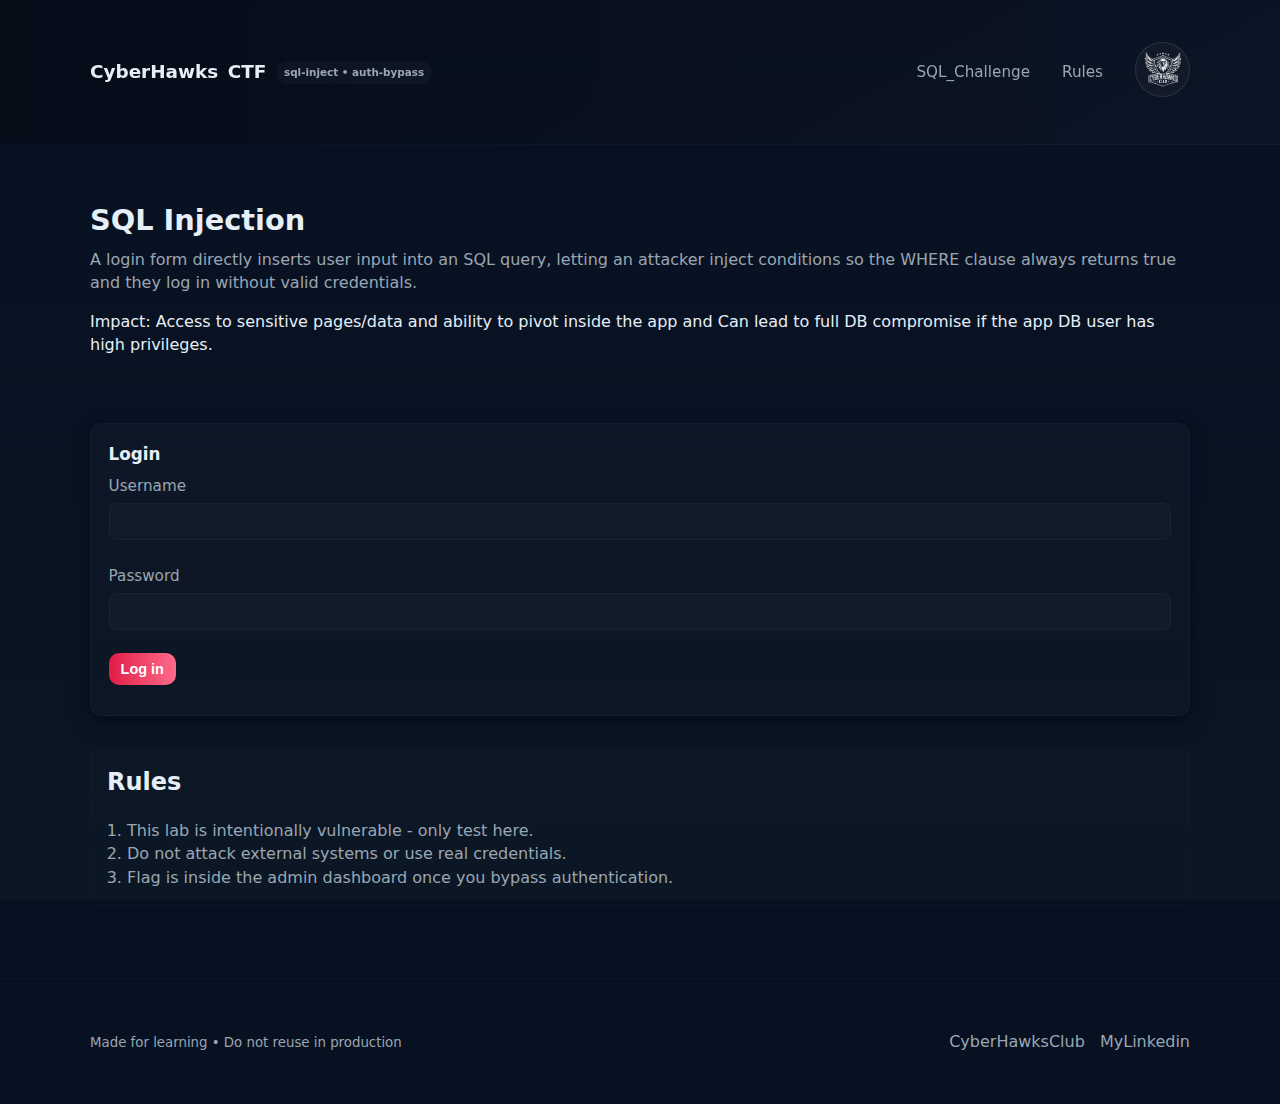
<file: index.html>
<!doctype html>
<html lang="en">
<head>
  <meta charset="utf-8" />
  <meta name="viewport" content="width=device-width, initial-scale=1" />
  <title>CyberHawks SQLi CTF</title>
  <link rel="stylesheet" href="./assets/style.css">
</head>
<body>
  <a class="skip-link" href="#main">Skip to main</a>
  <header class="site-header">
    <div class="container header-inner">
      <div class="brand">
        <strong>CyberHawks</strong> CTF
        <span class="tag">sql-inject • auth-bypass</span>
      </div>

      <nav class="top-nav" aria-label="Primary navigation">
        <a href="#challenge">SQL_Challenge</a>
        <a href="#rules">Rules</a>
        <!-- replace this image with your club logo at assets/logo.png -->
        <a href="index.html">
          <img src="./assets/logo.png" alt="CyberHawks Logo" class="nav-logo" onerror="this.style.display='none'">
        </a>
      </nav>
    </div>
  </header>

  <main id="main" class="container">
    <section class="hero">
      <h1>SQL Injection</h1>
      <p class="lead">A login form directly inserts user input into an SQL query, letting an attacker inject conditions so the WHERE clause always returns true and they log in without valid credentials.</p>
<p>Impact: Access to sensitive pages/data and ability to pivot inside the app and Can lead to full DB compromise if the app DB user has high privileges.</p>
      <div class="meta">
      </div>
    </section>

    <section id="challenge" class="card" style="margin-top:18px;">
      <h3>Login</h3>
      <form id="login-form">
        <label for="username">Username<br><input id="username" name="username" type="text" autocomplete="off" required></label><br><br>
        <label for="password">Password<br><input id="password" name="password" type="password" autocomplete="off" required></label><br><br>
        <button class="btn" type="submit">Log in</button>
      </form>
      <p id="message" class="small-muted" style="margin-top:12px;"></p>


    </section>

    <section id="rules" class="rules">
      <h2>Rules</h2>
      <ol>
        <li>This lab is intentionally vulnerable - only test here.</li>
        <li>Do not attack external systems or use real credentials.</li>
        <li>Flag is inside the admin dashboard once you bypass authentication.</li>
      </ol>
    </section>

  </main>

  <footer class="site-footer">
    <div class="container">
      <small>Made for learning • Do not reuse in production</small>
      <div class="footer-links">
        <a href="https://linktr.ee/CyberHawksClub_GNITHYD" target="_blank" rel="noopener">CyberHawksClub</a>
        <a href="https://www.linkedin.com/in/k-sai-nadh/" target="_blank" rel="noopener">MyLinkedin</a>
      </div>
    </div>
  </footer>

  <script>
    const form = document.getElementById('login-form');
    const msg = document.getElementById('message');

    form.addEventListener('submit', async (e) => {
      e.preventDefault();
      msg.textContent = 'Checking...';
      const username = document.getElementById('username').value;
      const password = document.getElementById('password').value;

      try {
        const resp = await fetch('/api/login', {
          method: 'POST',
          headers: { 'Content-Type': 'application/json' },
          body: JSON.stringify({ username, password })
        });
        const json = await resp.json();
        if (json.success && json.redirect) {
          // redirect to admin endpoint (serverless returns HTML)
          window.location.href = json.redirect;
        } else {
          msg.textContent = json.message || 'Login failed';
        }
      } catch (err) {
        msg.textContent = 'Network error';
      }
    });
  </script>
</body>
</html>
</file>
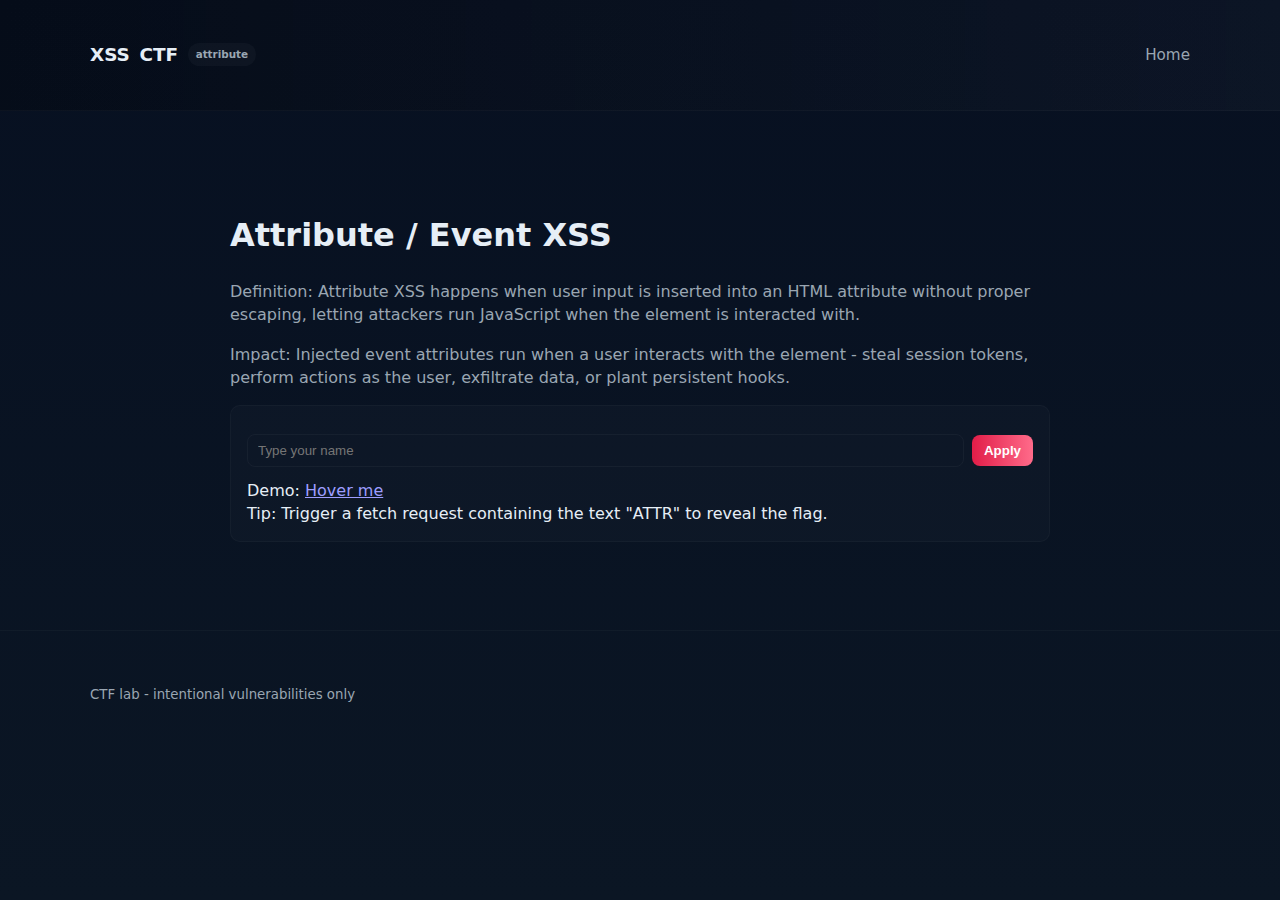
<file: challenges/attr.html>
<!doctype html>
<html lang="en">
<head>
  <meta charset="utf-8" />
  <meta name="viewport" content="width=device-width,initial-scale=1" />
  <title>Attribute — XSS CTF</title>
  <link rel="stylesheet" href="/assets/style.css">
  <style>
    main { max-width:900px; margin:2rem auto; padding:1rem; }
    .vuln-box { background: rgba(255,255,255,0.02); padding:1rem; border-radius:10px; border:1px solid rgba(255,255,255,0.03); }
    .input-row { display:flex; gap:8px; margin:0.75rem 0; align-items:center; }
    input.msg { flex:1; padding:8px 10px; border-radius:8px; border:1px solid rgba(255,255,255,0.04); background:transparent; color:inherit; }
    button.go { padding:8px 12px; border-radius:8px; border:none; background: linear-gradient(90deg,#e11d48,#ff6b8a); color:#fff; font-weight:600; }
  </style>
</head>
<body>
  <header class="site-header">
    <div class="container header-inner">
      <div class="brand"><strong>XSS</strong> CTF <span class="tag">attribute</span></div>
      <nav class="top-nav"><a href="/index.html">Home</a></nav>
    </div>
  </header>

  <main>
    <div class="container">
      <h1>Attribute / Event XSS</h1>
      <p class="lead">Definition: Attribute XSS happens when user input is inserted into an HTML attribute without proper escaping, letting attackers run JavaScript when the element is interacted with.</p>
      <p class="lead">Impact: Injected event attributes run when a user interacts with the element - steal session tokens, perform actions as the user, exfiltrate data, or plant persistent hooks.</p>

      <div class="vuln-box">
        <div class="input-row">
          <input id="payload" class="msg" placeholder='Type your name' />
          <button id="apply" class="go">Apply</button>
        </div>

        <div id="demo">Demo: <a id="vulnLink" href="#">Hover me</a></div>
        <div class="hint">Tip: Trigger a fetch request containing the text "ATTR" to reveal the flag. </div>
      </div>
    </div>
  </main>

  <footer class="site-footer">
    <div class="container"><small>CTF lab - intentional vulnerabilities only</small></div>
  </footer>

  <script>
    // Page token
    window.ctf_token = "attr-token-SILVER4";

    const input = document.getElementById('payload');
    const applyBtn = document.getElementById('apply');
    const demo = document.getElementById('demo');
    let claimed = false;

    function updateQueryName(val){
      const params = new URLSearchParams(location.search);
      if (val) params.set('name', val); else params.delete('name');
      const newQs = params.toString();
      const newUrl = location.pathname + (newQs ? '?' + newQs : '') + location.hash;
      history.replaceState(null, '', newUrl);
    }

    function injectName(val){
      // intentionally vulnerable: put into attribute via innerHTML so attributes can be injected
      demo.innerHTML = 'Demo: <a id="vulnLink" href="#" title="' + val + '">Hover me</a>';
      // rebind link reference
      const newLink = document.getElementById('vulnLink');

      // Detect if the injected attribute contains a fetch('/ATTR') call,
      // and also detect generic onmouseover/onclick attributes.
      // If we detect fetch('/ATTR') explicitly in the attribute text, trigger claim.
      if (newLink) {
        const titleAttr = newLink.getAttribute('title') || '';
        const onmouseoverAttr = newLink.getAttribute('onmouseover') || '';
        const onclickAttr = newLink.getAttribute('onclick') || '';

        // If the injected *attribute string* contains the pattern fetch('/ATTR'),
        // treat it as the deliberate test payload and claim the flag.
        if (titleAttr.includes("fetch('/ATTR')") || onmouseoverAttr.includes("fetch('/ATTR')") || onclickAttr.includes("fetch('/ATTR')")) {
          // small timeout so any injected handler runs first if present
          setTimeout(()=> claimFlag('ATTR'), 150);
          return;
        }

        // If there's an onmouseover/onclick handler, attach a listener to claim on hover/click
        if ((newLink.getAttribute('onmouseover') || newLink.getAttribute('onclick')) && !claimed) {
          const handler = function(){
            newLink.removeEventListener('mouseover', handler);
            newLink.removeEventListener('click', handler);
            setTimeout(()=> claimFlag('ATTR'), 150);
          };
          newLink.addEventListener('mouseover', handler);
          newLink.addEventListener('click', handler);
        }
      }
    }

    async function claimFlag(name){
      if (claimed) return;
      claimed = true;
      try {
        const r = await fetch('/api/claim', { method:'POST', headers:{'Content-Type':'application/json'}, body: JSON.stringify({ token: window.ctf_token, challenge: name })});
        if (!r.ok) {
          const err = await r.json().catch(()=>({error:'unknown'}));
          alert('Claim failed: ' + (err.error || r.status));
          return;
        }
        const j = await r.json();
        alert('FLAG: ' + j.flag);
      } catch(e){ alert('Error contacting /api/claim: ' + e.message); }
    }

    (function initFromQuery(){
      const p = new URLSearchParams(location.search).get('name') || '';
      if (p) { input.value = p; injectName(p); }
    })();

    applyBtn.addEventListener('click', ()=>{ const v = input.value; updateQueryName(v); injectName(v); input.focus(); });
    input.addEventListener('keydown', (e)=> { if (e.key === 'Enter'){ e.preventDefault(); applyBtn.click(); } });
  </script>
</body>
</html>
</file>
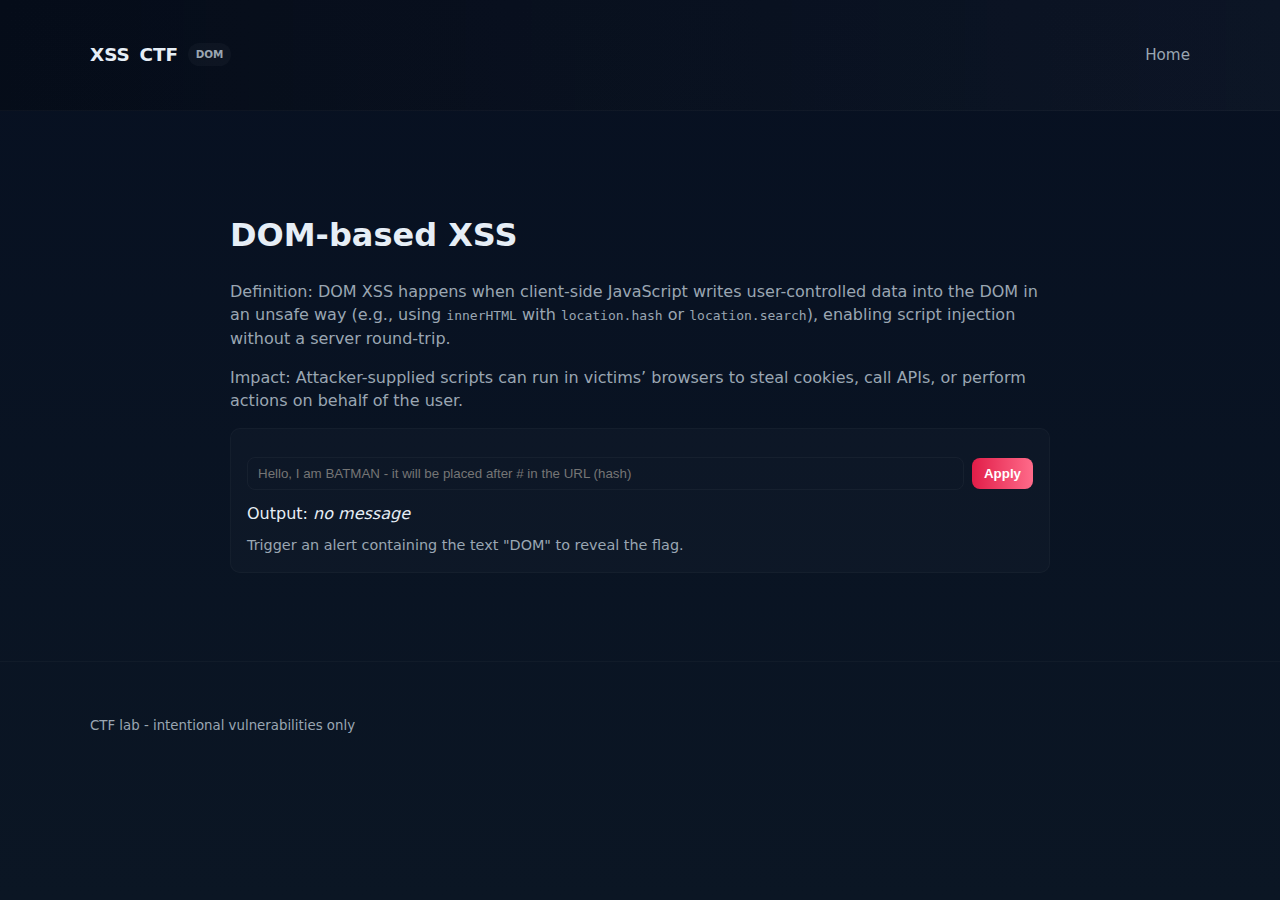
<file: challenges/dom.html>
<!doctype html>
<html lang="en">
<head>
  <meta charset="utf-8" />
  <meta name="viewport" content="width=device-width,initial-scale=1" />
  <title>DOM — XSS CTF</title>
  <link rel="stylesheet" href="/assets/style.css">
  <style>
    main { max-width:900px; margin:2rem auto; padding:1rem; }
    .vuln-box { background: rgba(255,255,255,0.02); padding:1rem; border-radius:10px; border:1px solid rgba(255,255,255,0.03); }
    .input-row { display:flex; gap:8px; margin:0.75rem 0; align-items:center; }
    input.msg { flex:1; padding:8px 10px; border-radius:8px; border:1px solid rgba(255,255,255,0.04); background:transparent; color:inherit; }
    button.go { padding:8px 12px; border-radius:8px; border:none; background: linear-gradient(90deg,#e11d48,#ff6b8a); color:#fff; font-weight:600; }
    .hint { color: #9aa6b2; font-size:0.9rem; margin-top:0.6rem; }
  </style>
</head>
<body>
  <header class="site-header">
    <div class="container header-inner">
      <div class="brand"><strong>XSS</strong> CTF <span class="tag">DOM</span></div>
      <nav class="top-nav"><a href="/index.html">Home</a></nav>
    </div>
  </header>

  <main>
    <div class="container">
      <h1>DOM-based XSS</h1>
      <p class="lead">Definition: DOM XSS happens when client-side JavaScript writes user-controlled data into the DOM in an unsafe way (e.g., using <code>innerHTML</code> with <code>location.hash</code> or <code>location.search</code>), enabling script injection without a server round-trip.</p>
      <p class="lead">Impact: Attacker-supplied scripts can run in victims’ browsers to steal cookies, call APIs, or perform actions on behalf of the user.</p>

      <div class="vuln-box">
        <div class="input-row">
          <input id="payload" class="msg" placeholder='Hello, I am BATMAN - it will be placed after # in the URL (hash)' />
          <button id="apply" class="go">Apply</button>
        </div>

        <div id="out">Output: <em>no message</em></div>
        <div class="hint">Trigger an alert containing the text "DOM" to reveal the flag.</div>
      </div>
    </div>
  </main>

  <footer class="site-footer">
    <div class="container"><small>CTF lab - intentional vulnerabilities only</small></div>
  </footer>

  <script>
    window.ctf_token = "dom-token-DRAGON2";
    const input = document.getElementById('payload');
    const applyBtn = document.getElementById('apply');
    const out = document.getElementById('out');
    let claimed = false;

    function updateHash(value) {
      const newHash = value ? '#' + value : '';
      history.replaceState(null, '', location.pathname + location.search + newHash);
    }

    function injectFromHash(value) {
      // intentionally vulnerable
      out.innerHTML = '<p>User said: ' + value + '</p>';
      detectAndClaim();
    }

    async function claimFlag(name){
      if (claimed) return;
      claimed = true;
      try {
        const resp = await fetch('/api/claim', {
          method: 'POST', headers: {'Content-Type':'application/json'},
          body: JSON.stringify({ token: window.ctf_token, challenge: name })
        });
        if (!resp.ok) {
          const err = await resp.json().catch(()=>({ error: 'unknown' }));
          alert('Claim failed: ' + (err.error || resp.status));
          return;
        }
        const j = await resp.json();
        alert('FLAG: ' + j.flag);
      } catch(e){ alert('Error contacting /api/claim: ' + e.message); }
    }

    function detectAndClaim(){
      if (claimed) return;
      // detect elements with event handlers that could run (onerror/onload/onclick/onmouseover)
      const el = out.querySelector('[onerror], [onload], [onclick], [onmouseover]');
      if (el) {
        // let injected handler run then claim
        setTimeout(()=> claimFlag('DOM'), 200);
      }
    }

    (function initFromHash(){
      const h = location.hash.slice(1);
      if (h) { input.value = h; injectFromHash(h); }
    })();

    let t=null;
    input.addEventListener('input', (e)=>{
      const v = e.target.value;
      updateHash(v);
      clearTimeout(t);
      t = setTimeout(()=> injectFromHash(v), 120);
    });

    applyBtn.addEventListener('click', ()=>{
      const v = input.value;
      updateHash(v);
      injectFromHash(v);
      input.focus();
    });

    input.addEventListener('keydown', (e)=> { if (e.key === 'Enter'){ e.preventDefault(); applyBtn.click(); }});
  </script>
</body>
</html>
</file>
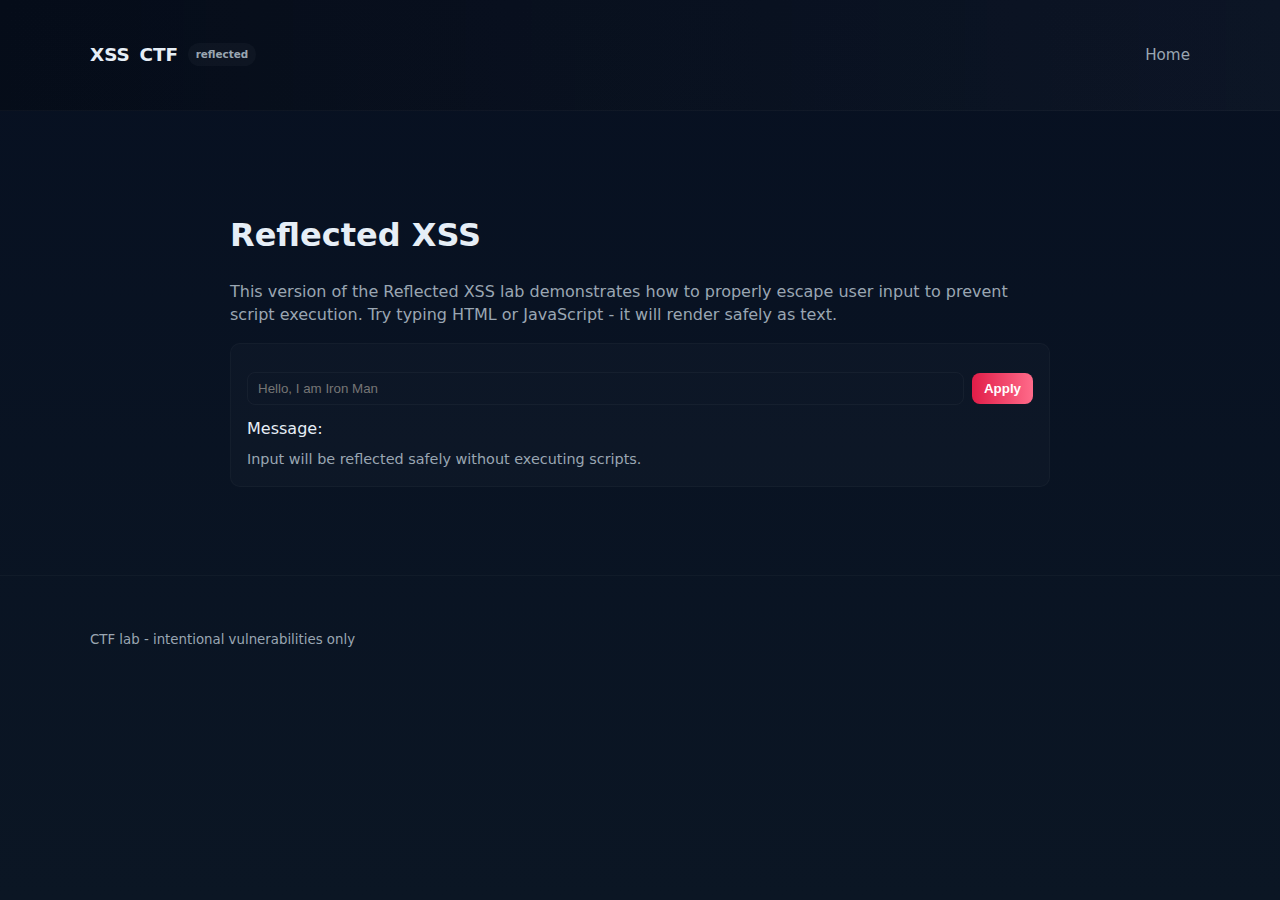
<file: challenges/reflected.html>
<!doctype html>
<html lang="en">
<head>
  <meta charset="utf-8" />
  <meta name="viewport" content="width=device-width,initial-scale=1" />
  <title>Reflected - XSS CTF</title>
  <link rel="stylesheet" href="/assets/style.css">
  <style>
    main { max-width:900px; margin:2rem auto; padding:1rem; }
    .vuln-box { background: rgba(255,255,255,0.02); padding:1rem; border-radius:10px; border:1px solid rgba(255,255,255,0.03); }
    .input-row { display:flex; gap:8px; margin:0.75rem 0; align-items:center; }
    input.msg { flex:1; padding:8px 10px; border-radius:8px; border:1px solid rgba(255,255,255,0.04); background:transparent; color:inherit; }
    button.go { padding:8px 12px; border-radius:8px; border:none; background: linear-gradient(90deg,#e11d48,#ff6b8a); color:#fff; font-weight:600; }
    .hint { color: #9aa6b2; font-size:0.9rem; margin-top:0.6rem; }
  </style>
</head>
<body>
  <header class="site-header">
    <div class="container header-inner">
      <div class="brand"><strong>XSS</strong> CTF <span class="tag">reflected</span></div>
      <nav class="top-nav"><a href="/index.html">Home</a></nav>
    </div>
  </header>

  <main>
    <div class="container">
      <h1>Reflected XSS </h1>
      <p class="lead">
        This version of the Reflected XSS lab demonstrates how to properly escape user input
        to prevent script execution. Try typing HTML or JavaScript - it will render safely as text.
      </p>

      <div class="vuln-box">
        <div class="input-row">
          <input id="payload" class="msg" placeholder='Hello, I am Iron Man' />
          <button id="apply" class="go">Apply</button>
        </div>

        <div id="msg">Message: <em>nothing yet</em></div>
        <div class="hint">Input will be reflected safely without executing scripts.</div>
      </div>
    </div>
  </main>

  <footer class="site-footer">
    <div class="container">
      <small>CTF lab - intentional vulnerabilities only </small>
    </div>
  </footer>

  <script>
    const input = document.getElementById('payload');
    const applyBtn = document.getElementById('apply');
    const container = document.getElementById('msg');

    // Safely update URL parameter
    function updateUrlMsg(value) {
      const newSearch = value ? '?msg=' + encodeURIComponent(value) : '';
      const newUrl = location.pathname + newSearch + location.hash;
      history.replaceState(null, '', newUrl);
    }

    // Vulnerable injection function (intentionally unsafe)
    function injectMessage(value) {
      // Note: vulnerable on purpose — we set innerHTML directly
      container.innerHTML = 'Message: ' + value;
      // After injection, check for injected script nodes / attributes
      checkAndClaim();
    }

    // Claim function — posts token to /api/claim
    async function claimFlag(challengeName) {
      if (window._ctf_claimed) return;
      window._ctf_claimed = true;
      try {
        const resp = await fetch('/api/claim', {
          method: 'POST',
          headers: { 'Content-Type': 'application/json' },
          body: JSON.stringify({ token: window.ctf_token || null, challenge: challengeName })
        });
        if (!resp.ok) {
          const err = await resp.json().catch(()=>({ error: 'unknown' }));
          alert('Claim failed: ' + (err.error || resp.status));
          return;
        }
        const json = await resp.json();
        alert('FLAG: ' + json.flag);
      } catch (e) {
        alert('Error contacting /api/claim: ' + e.message);
      }
    }

    // Detect injected <script> nodes and trigger claim (wait briefly to let injected code run)
    function checkAndClaim() {
      if (window._ctf_claimed) return;

      // 1) SCRIPTS: require script to have substantive content or a src attribute.
      const scripts = container.querySelectorAll('script');
      for (let s of scripts) {
        const hasSrc = !!(s.src && s.src.trim().length > 0);
        const hasContent = !!(s.textContent && s.textContent.trim().length > 0);
        if (hasSrc || hasContent) {
          // found a real script with code or external src — consider this a valid injection
          setTimeout(()=> claimFlag('REFLECTED'), 200);
          return;
        }
      }

      // 2) Event-handler attributes: only count if attribute value is non-empty
      const handlerSelector = '[onerror], [onload], [onclick], [onmouseover], [onfocus], [onmouseenter]';
      const withHandler = container.querySelectorAll(handlerSelector);
      for (let el of withHandler) {
        // check each possible attribute for meaningfully non-empty value
        const attrs = ['onerror','onload','onclick','onmouseover','onfocus','onmouseenter'];
        for (let a of attrs) {
          if (el.hasAttribute(a)) {
            const val = el.getAttribute(a);
            if (val && val.trim().length > 0) {
              setTimeout(()=> claimFlag('REFLECTED'), 200);
              return;
            }
          }
        }
      }

      // 3) <img src=x onerror=...> like handlers that might execute — already handled above,
      // but could add additional heuristics here if needed.

      // Otherwise: no substantive injection detected — do not claim.
    }

    // Initialize from URL (?msg=)
    (function initFromUrl() {
      const params = new URLSearchParams(location.search);
      const msg = params.get('msg') || '';
      if (msg) {
        input.value = msg;
        injectMessage(msg);
      } else {
        injectMessage('');
      }
    })();

    // Live update (debounced)
    let debounceTimer = null;
    input.addEventListener('input', (e) => {
      const val = e.target.value;
      updateUrlMsg(val);
      clearTimeout(debounceTimer);
      debounceTimer = setTimeout(()=> injectMessage(val), 120);
    });

    applyBtn.addEventListener('click', ()=> {
      const val = input.value;
      updateUrlMsg(val);
      injectMessage(val);
      input.focus();
    });

    input.addEventListener('keydown', (e) => {
      if (e.key === 'Enter') {
        e.preventDefault();
        applyBtn.click();
      }
    });
  </script>
</body>
</html>
</file>
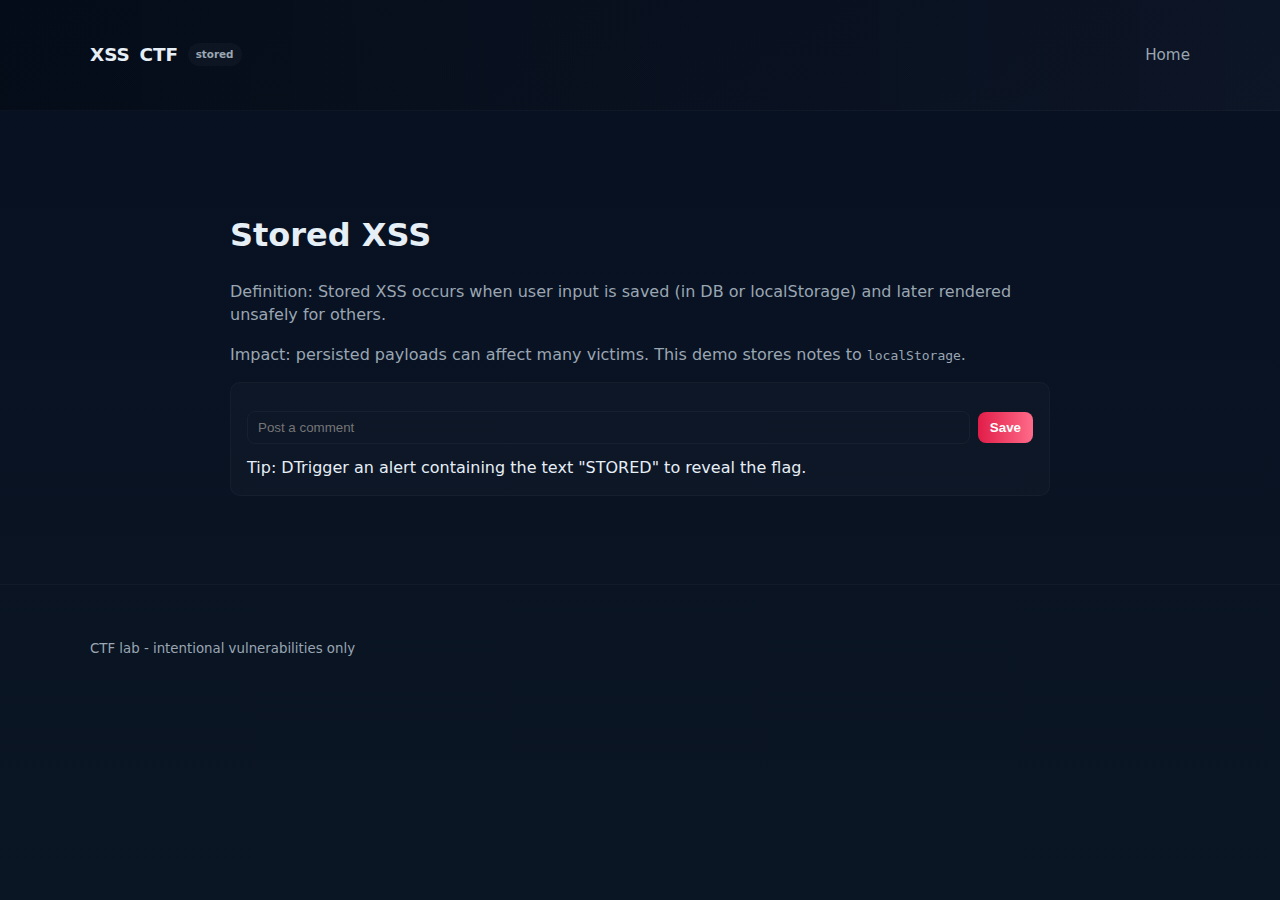
<file: challenges/stored.html>
<!doctype html>
<html lang="en">
<head>
  <meta charset="utf-8" />
  <meta name="viewport" content="width=device-width,initial-scale=1" />
  <title>Stored — XSS CTF</title>
  <link rel="stylesheet" href="/assets/style.css">
  <style>
    main { max-width:900px; margin:2rem auto; padding:1rem; }
    .vuln-box { background: rgba(255,255,255,0.02); padding:1rem; border-radius:10px; border:1px solid rgba(255,255,255,0.03); }
    .input-row { display:flex; gap:8px; margin:0.75rem 0; align-items:center; }
    input.msg { flex:1; padding:8px 10px; border-radius:8px; border:1px solid rgba(255,255,255,0.04); background:transparent; color:inherit; }
    button.go { padding:8px 12px; border-radius:8px; border:none; background: linear-gradient(90deg,#e11d48,#ff6b8a); color:#fff; font-weight:600; }
    .notes { margin-top:12px; }
    .note { padding:8px; border-radius:8px; border:1px solid rgba(255,255,255,0.03); margin-bottom:8px; background: rgba(0,0,0,0.02); }
  </style>
</head>
<body>
  <header class="site-header">
    <div class="container header-inner">
      <div class="brand"><strong>XSS</strong> CTF <span class="tag">stored</span></div>
      <nav class="top-nav"><a href="/index.html">Home</a></nav>
    </div>
  </header>

  <main>
    <div class="container">
      <h1>Stored XSS </h1>
      <p class="lead">Definition: Stored XSS occurs when user input is saved (in DB or localStorage) and later rendered unsafely for others.</p>
      <p class="lead">Impact: persisted payloads can affect many victims. This demo stores notes to <code>localStorage</code>.</p>

      <div class="vuln-box">
        <form id="form" class="input-row" onsubmit="return false;">
          <input id="note" class="msg" placeholder='Post a comment' />
          <button id="save" class="go">Save</button>
        </form>

        <div class="notes" id="notesContainer"></div>
        <div class="hint">
          Tip: DTrigger an alert containing the text "STORED" to reveal the flag.
        </div>
      </div>
    </div>
  </main>

  <footer class="site-footer">
    <div class="container"><small>CTF lab - intentional vulnerabilities only</small></div>
  </footer>

  <script>
    window.ctf_token = "stored-token-SPR1NT3R";
    const noteInput = document.getElementById('note');
    const saveBtn = document.getElementById('save');
    const notesContainer = document.getElementById('notesContainer');
    let claimed = false;

    /    function isBlocked(input) {
      const lower = input.toLowerCase().trimStart();
           return lower.startsWith("<script");
    }

    function render() {
      const list = JSON.parse(localStorage.getItem('notes') || '[]');
      notesContainer.innerHTML = list.map(n => `<div class="note">${n}</div>`).join('');
      const s = notesContainer.querySelector('script');
      if (s && !claimed) {
        setTimeout(()=> claimFlag('STORED'), 200);
      }
    }

    async function claimFlag(name) {
      if (claimed) return;
      claimed = true;
      try {
        const r = await fetch('/api/claim', {
          method:'POST', headers:{'Content-Type':'application/json'},
          body: JSON.stringify({ token: window.ctf_token, challenge: name })
        });
        const j = await r.json();
        alert('FLAG: ' + j.flag);
      } catch(e){ alert('Error contacting /api/claim: ' + e.message); }
    }

    saveBtn.addEventListener('click', () => {
      const v = noteInput.value;
      if (!v.trim()) return;

      if (isBlocked(v)) {
        alert("Blocked: <script> tags are not allowed!");
        noteInput.value = '';
        return;
      }

      const list = JSON.parse(localStorage.getItem('notes') || '[]');
      list.push(v);
      localStorage.setItem('notes', JSON.stringify(list));
      noteInput.value = '';
      render();
    });

    render();
  </script>
</body>
</html>
</file>
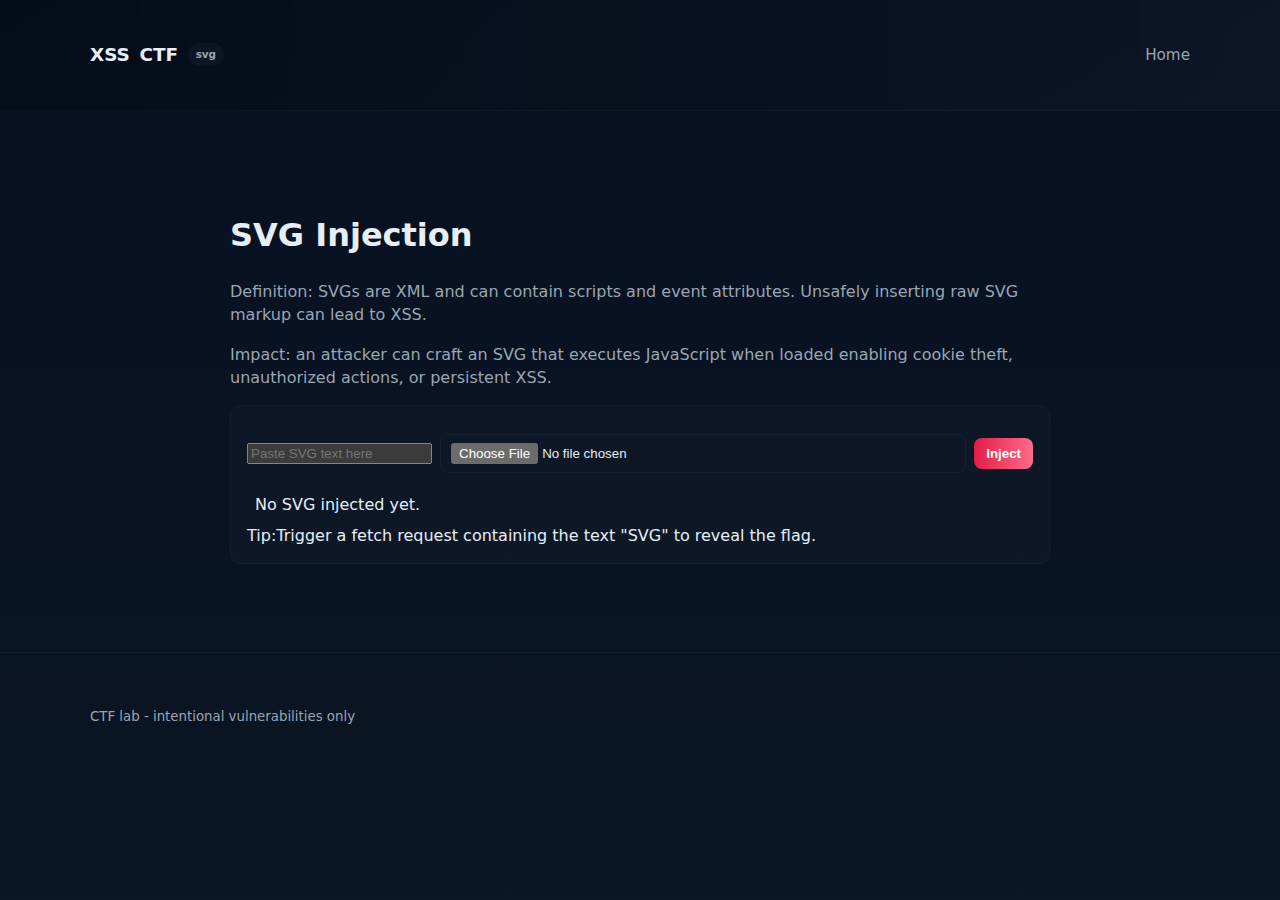
<file: challenges/svg.html>
<!doctype html>
<html lang="en">
<head>
  <meta charset="utf-8" />
  <meta name="viewport" content="width=device-width,initial-scale=1" />
  <title>SVG — XSS CTF</title>
  <link rel="stylesheet" href="/assets/style.css">
  <style>
    main { max-width:900px; margin:2rem auto; padding:1rem; }
    .vuln-box { background: rgba(255,255,255,0.02); padding:1rem; border-radius:10px; border:1px solid rgba(255,255,255,0.03); }
    .input-row { display:flex; gap:8px; margin:0.75rem 0; align-items:center; }
    input.msg, input[type=file] { flex:1; padding:8px 10px; border-radius:8px; border:1px solid rgba(255,255,255,0.04); background:transparent; color:inherit; }
    button.go { padding:8px 12px; border-radius:8px; border:none; background: linear-gradient(90deg,#e11d48,#ff6b8a); color:#fff; font-weight:600; }
    .preview { margin-top:12px; border-radius:8px; overflow:auto; padding:8px; background: rgba(0,0,0,0.02); }
  </style>
</head>
<body>
  <header class="site-header">
    <div class="container header-inner">
      <div class="brand"><strong>XSS</strong> CTF <span class="tag">svg</span></div>
      <nav class="top-nav"><a href="/index.html">Home</a></nav>
    </div>
  </header>

  <main>
    <div class="container">
      <h1>SVG Injection</h1>
      <p class="lead">Definition: SVGs are XML and can contain scripts and event attributes. Unsafely inserting raw SVG markup can lead to XSS.</p>
      <p class="lead">Impact: an attacker can craft an SVG that executes JavaScript when loaded enabling cookie theft, unauthorized actions, or persistent XSS.</p>

      <div class="vuln-box">
        <div class="input-row">
          <input id="svgtext" placeholder="Paste SVG text here" />
          <input id="file" type="file" accept=".svg" />
          <button id="apply" class="go">Inject</button>
        </div>

        <div id="svgwrap" class="preview">No SVG injected yet.</div>
        <div class="hint">Tip:Trigger a fetch request containing the text "SVG" to reveal the flag. </div>
      </div>
    </div>
  </main>

  <footer class="site-footer">
    <div class="container"><small>CTF lab - intentional vulnerabilities only</small></div>
  </footer>

  <script>
    window.ctf_token = "svg-token-SCRIPT5";
    const svgText = document.getElementById('svgtext');
    const fileInput = document.getElementById('file');
    const applyBtn = document.getElementById('apply');
    const wrap = document.getElementById('svgwrap');
    let claimed = false;

    function updateQuerySvg(text) {
      try {
        const params = new URLSearchParams(location.search);
        if (text) params.set('svg', text); else params.delete('svg');
        history.replaceState(null, '', location.pathname + '?' + params.toString());
      } catch(e) { /* ignore for very long text */ }
    }

    function injectSvg(text) {
      // intentionally vulnerable: injecting raw svg
      wrap.innerHTML = text;
      detectAndClaim(text);
    }

    async function claimFlag(name){
      if (claimed) return;
      claimed = true;
      try {
        const r = await fetch('/api/claim', { method:'POST', headers:{'Content-Type':'application/json'}, body: JSON.stringify({ token: window.ctf_token, challenge: name })});
        if (!r.ok) { const err = await r.json().catch(()=>({error:'unknown'})); alert('Claim failed: '+(err.error||r.status)); return; }
        const j = await r.json(); alert('FLAG: ' + j.flag);
      } catch(e){ alert('Error contacting /api/claim: ' + e.message); }
    }

    function detectAndClaim(text){
      if (claimed) return;
      // If the injected svg markup or attributes contain the specific test pattern "fetch('/SVG')",
      // treat it as the test payload and claim the flag.
      try {
        const injected = wrap.querySelector('svg');
        const markupContainsPattern = (text && text.includes("fetch('/SVG')"));
        const onloadAttr = injected && (injected.getAttribute('onload') || '');
        const innerHandler = injected && injected.querySelector('[onload], [onerror]');
        if (markupContainsPattern || onloadAttr.includes("fetch('/SVG')") || (innerHandler && innerHandler.getAttribute('onload') && innerHandler.getAttribute('onload').includes("fetch('/SVG')"))) {
          setTimeout(()=> claimFlag('SVG'), 200);
          return;
        }

        // Also check for inline <script> that calls fetch('/SVG')
        const scriptNode = injected && injected.querySelector('script');
        if (scriptNode && scriptNode.textContent && scriptNode.textContent.includes("fetch('/SVG')")) {
          setTimeout(()=> claimFlag('SVG'), 200);
          return;
        }
      } catch(e) {
        // ignore parse errors
      }

      // If there's an onload/onerror attribute, allow normal execution to run then claim.
      const injectedSvg = wrap.querySelector('svg');
      if (injectedSvg) {
        const hasEvent = injectedSvg.getAttribute('onload') || injectedSvg.getAttribute('onerror') || injectedSvg.querySelector('[onload], [onerror]');
        if (hasEvent) {
          setTimeout(()=> claimFlag('SVG'), 400);
        }
      }
    }

    // handle file upload
    fileInput.addEventListener('change', (e)=>{
      const f = e.target.files && e.target.files[0];
      if (!f) return;
      const reader = new FileReader();
      reader.onload = function(ev){
        const txt = ev.target.result;
        svgText.value = txt;
        try { updateQuerySvg(encodeURIComponent(txt)); } catch(e){}
        injectSvg(txt);
      };
      reader.readAsText(f);
    });

    applyBtn.addEventListener('click', ()=>{
      let v = svgText.value || '';
      if (!v) {
        const p = new URLSearchParams(location.search).get('svg') || '';
        if (p) {
          try { v = decodeURIComponent(p); } catch(e){ v = p; }
        }
      }
      if (!v) return;
      try { updateQuerySvg(encodeURIComponent(v)); } catch(e){}
      injectSvg(v);
    });

    // initialize from ?svg= if present
    (function initFromQuery() {
      const q = new URLSearchParams(location.search).get('svg') || '';
      if (q) {
        let decoded = q;
        try { decoded = decodeURIComponent(q); } catch(e){}
        svgText.value = decoded;
        injectSvg(decoded);
      }
    })();
  </script>
</body>
</html>
</file>
<file: assets/style.css>
/* assets/style.css - CyberHawks XSS CTF (final polished version) */
:root {
  --bg: #0f1720;
  --card: #0b1220;
  --muted: #9aa6b2;
  --accent: #e11d48;
  --glass: rgba(255, 255, 255, 0.03);
  --radius: 12px;
  --max: 1100px;
  --gap: 18px;
  font-family: Inter, ui-sans-serif, system-ui, -apple-system, "Segoe UI", Roboto, "Helvetica Neue", Arial;
  color-scheme: dark;
}

* { box-sizing: border-box }
html, body { height: 100% }
body {
  margin: 0;
  background: linear-gradient(180deg, #071021 0%, #0b1624 100%);
  color: #e6eef6;
  -webkit-font-smoothing: antialiased;
  -moz-osx-font-smoothing: grayscale;
  line-height: 1.45;
}

/* layout container */
.container {
  width: calc(100% - 3rem);
  max-width: var(--max);
  margin: 0 auto;
  padding: 2rem 0;
}

/* header */
.site-header {
  background: linear-gradient(90deg, rgba(0, 0, 0, 0.25), rgba(255, 255, 255, 0.02));
  border-bottom: 1px solid rgba(255, 255, 255, 0.03);
  padding: 0.6rem 0;
  position: sticky;
  top: 0;
  z-index: 50;
}
.header-inner {
  display: flex;
  gap: 1rem;
  align-items: center;
  justify-content: space-between;
}
.brand {
  font-weight: 700;
  font-size: 1.15rem;
  display: flex;
  gap: 0.6rem;
  align-items: center;
}
.brand .tag {
  font-weight: 600;
  font-size: 0.65rem;
  color: var(--muted);
  background: var(--glass);
  padding: 4px 8px;
  border-radius: 999px;
}

/* nav */
.top-nav a {
  color: var(--muted);
  text-decoration: none;
  margin-left: 16px;
  font-size: 0.95rem;
  transition: color 0.2s ease;
}
.top-nav a:hover,
.top-nav a:focus {
  color: #fff;
  text-decoration: underline;
}

/* hero */
.hero {
  padding: 1.4rem 0 0.8rem 0;
}
.hero h1 {
  margin: 0 0 0.4rem 0;
  font-size: 1.8rem;
}
.lead {
  color: var(--muted);
  margin: 0 0 1rem 0;
}

/* pills */
.meta {
  display: flex;
  gap: 8px;
  flex-wrap: wrap;
  margin-bottom: 1.25rem;
}
.pill {
  background: linear-gradient(180deg, rgba(255,255,255,0.02), rgba(255,255,255,0.01));
  padding: 6px 10px;
  border-radius: 999px;
  color: var(--muted);
  font-size: 0.85rem;
  border: 1px solid rgba(255,255,255,0.02);
}

/* cards grid */
.cards {
  display: grid;
  grid-template-columns: repeat(auto-fit, minmax(220px, 1fr));
  gap: var(--gap);
  margin-top: 1rem;
  margin-bottom: 1.8rem;
}
.card {
  background: linear-gradient(180deg, rgba(255,255,255,0.02), rgba(255,255,255,0.01));
  border: 1px solid rgba(255,255,255,0.03);
  padding: 1.1rem;
  border-radius: var(--radius);
  box-shadow: 0 6px 18px rgba(2,6,23,0.6);
  transition: transform 160ms ease, box-shadow 160ms ease;
}
.card:hover {
  transform: translateY(-6px);
  box-shadow: 0 10px 30px rgba(2,6,23,0.8);
}
.card h3 {
  margin: 0 0 8px 0;
  font-size: 1.05rem;
}
.card small {
  font-weight: 600;
  color: var(--accent);
  margin-left: 8px;
}
.card p {
  margin: 0 0 12px 0;
  color: var(--muted);
  font-size: 0.92rem;
}

/* buttons */
.btn {
  display: inline-block;
  padding: 8px 12px;
  background: linear-gradient(90deg, var(--accent), #ff6b8a);
  color: white;
  text-decoration: none;
  border-radius: 10px;
  font-weight: 600;
  font-size: 0.9rem;
  border: none;
  transition: all 0.2s ease;
}
.btn:hover,
.btn:focus {
  filter: brightness(1.05);
  transform: translateY(-2px);
  box-shadow: 0 4px 10px rgba(255,107,138,0.4);
}

/* rules */
.rules {
  margin-top: 2rem;
  background: linear-gradient(180deg, rgba(255,255,255,0.01), rgba(255,255,255,0.008));
  border-radius: 10px;
  padding: 1rem;
  border: 1px solid rgba(255,255,255,0.02);
}
.rules h2 { margin-top: 0 }
.rules ol {
  margin: 0;
  padding-left: 1.25rem;
  color: var(--muted);
}

/* footer */
.site-footer {
  margin-top: 2.5rem;
  padding: 1.2rem 0;
  border-top: 1px solid rgba(255,255,255,0.03);
  color: var(--muted);
}
.footer-links { float: right }
.footer-links a {
  color: var(--muted);
  margin-left: 10px;
  text-decoration: none;
  transition: color 0.2s ease;
}
.footer-links a:hover,
.footer-links a:focus {
  color: #fff;
  text-decoration: underline;
}

/* skip link (accessibility) */
.skip-link {
  position: absolute;
  top: -40px;
  left: 10px;
  background: var(--accent);
  color: #fff;
  padding: 8px 12px;
  border-radius: 8px;
  text-decoration: none;
  transition: top 0.2s;
  z-index: 1000;
}
.skip-link:focus {
  top: 10px;
}

/* visually hidden utility (for accessibility headings) */
.visually-hidden {
  position: absolute !important;
  height: 1px;
  width: 1px;
  overflow: hidden;
  clip: rect(1px, 1px, 1px, 1px);
  white-space: nowrap;
}

/* responsive */
@media (max-width: 720px) {
  .header-inner {
    flex-direction: column;
    align-items: flex-start;
    gap: 8px;
  }
  .footer-links {
    float: none;
    margin-top: 8px;
    display: flex;
    gap: 10px;
  }
}

/* --- Logo styling beside Rules link --- */
.top-nav {
  display: flex;
  align-items: center;
  gap: 16px;
}

.nav-logo {
  width: 55px;
  height: 55px;
  border-radius: 50%;
  object-fit: cover;
  border: 1px solid rgba(255, 255, 255, 0.1);
  background: var(--glass);
  padding: 2px;
  transition: transform 0.2s ease, box-shadow 0.2s ease;
}

.nav-logo:hover {
  transform: scale(1.1);
  box-shadow: 0 0 6px var(--accent);
}

/* small form styles used on login page */
input[type="text"], input[type="password"], input[type="email"], textarea {
  width: 100%;
  padding: 10px 12px;
  border-radius: 8px;
  border: 1px solid rgba(255,255,255,0.04);
  background: rgba(255,255,255,0.02);
  color: #e6eef6;
  margin-top: 6px;
}
label { font-size: 0.95rem; color: var(--muted); }

table { width: 100%; border-collapse: collapse; }
td, th { padding: 8px 6px; border-bottom: 1px solid rgba(255,255,255,0.02); }
thead th { color: var(--muted); font-weight: 700; }

.small-muted { color: var(--muted); font-size: 0.9rem; }
</file>
